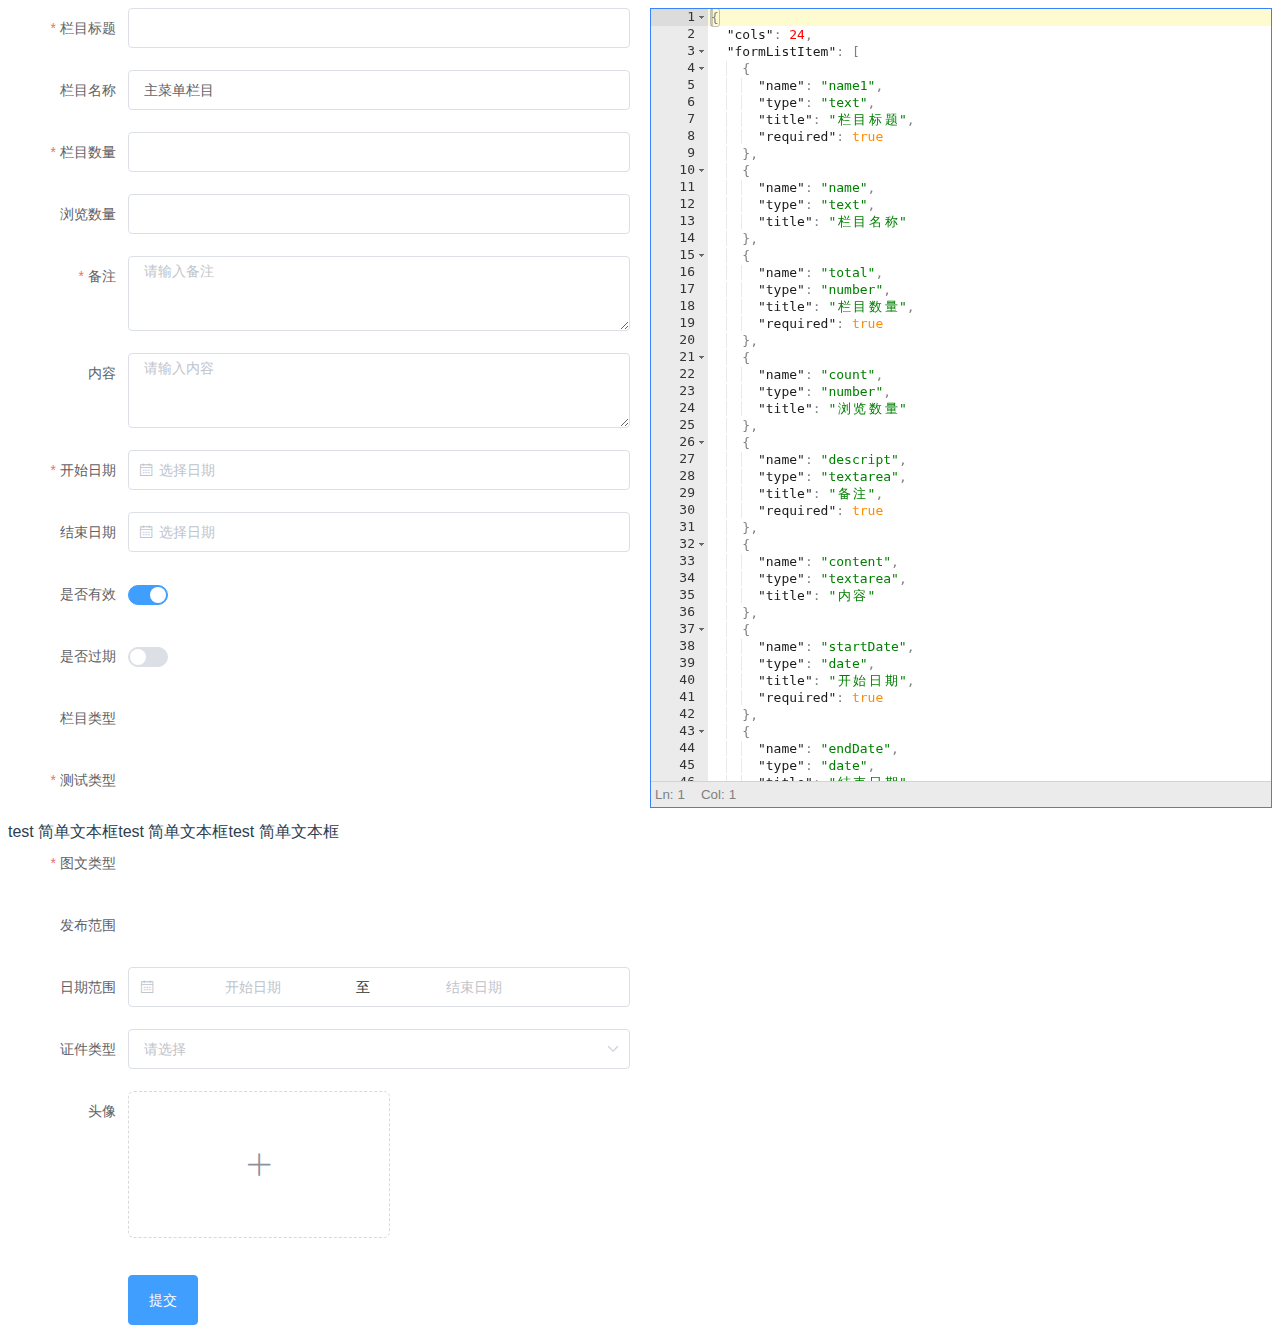
<file: child/wp-app/index.html>
<!DOCTYPE html><html lang=""><head><meta charset="utf-8"><meta http-equiv="X-UA-Compatible" content="IE=edge"><meta name="viewport" content="width=device-width,initial-scale=1"><link rel="icon" href="favicon.ico"><title>webpack-app</title><link href="css/about.48fb746f.css" rel="prefetch"><link href="js/about.ada5e3dc.js" rel="prefetch"><link href="css/app.01cab267.css" rel="preload" as="style"><link href="css/chunk-vendors.df9be19a.css" rel="preload" as="style"><link href="js/app.ea0ec500.js" rel="preload" as="script"><link href="js/chunk-vendors.cee2f96a.js" rel="preload" as="script"><link href="css/chunk-vendors.df9be19a.css" rel="stylesheet"><link href="css/app.01cab267.css" rel="stylesheet"></head><body><noscript><strong>We're sorry but webpack-app doesn't work properly without JavaScript enabled. Please enable it to continue.</strong></noscript><div id="webpackapp"></div><script src="js/chunk-vendors.cee2f96a.js"></script><script src="js/app.ea0ec500.js"></script></body></html>
</file>
<file: child/wp-app/css/about.48fb746f.css>
[data-v-60f52f8a] .w-e-text-container{z-index:99!important}[data-v-60f52f8a] .w-e-toolbar{z-index:999!important;position:static}
</file>
<file: child/wp-app/css/app.01cab267.css>
#webpackapp{font-family:Avenir,Helvetica,Arial,sans-serif;-webkit-font-smoothing:antialiased;-moz-osx-font-smoothing:grayscale;color:#2c3e50}
</file>
